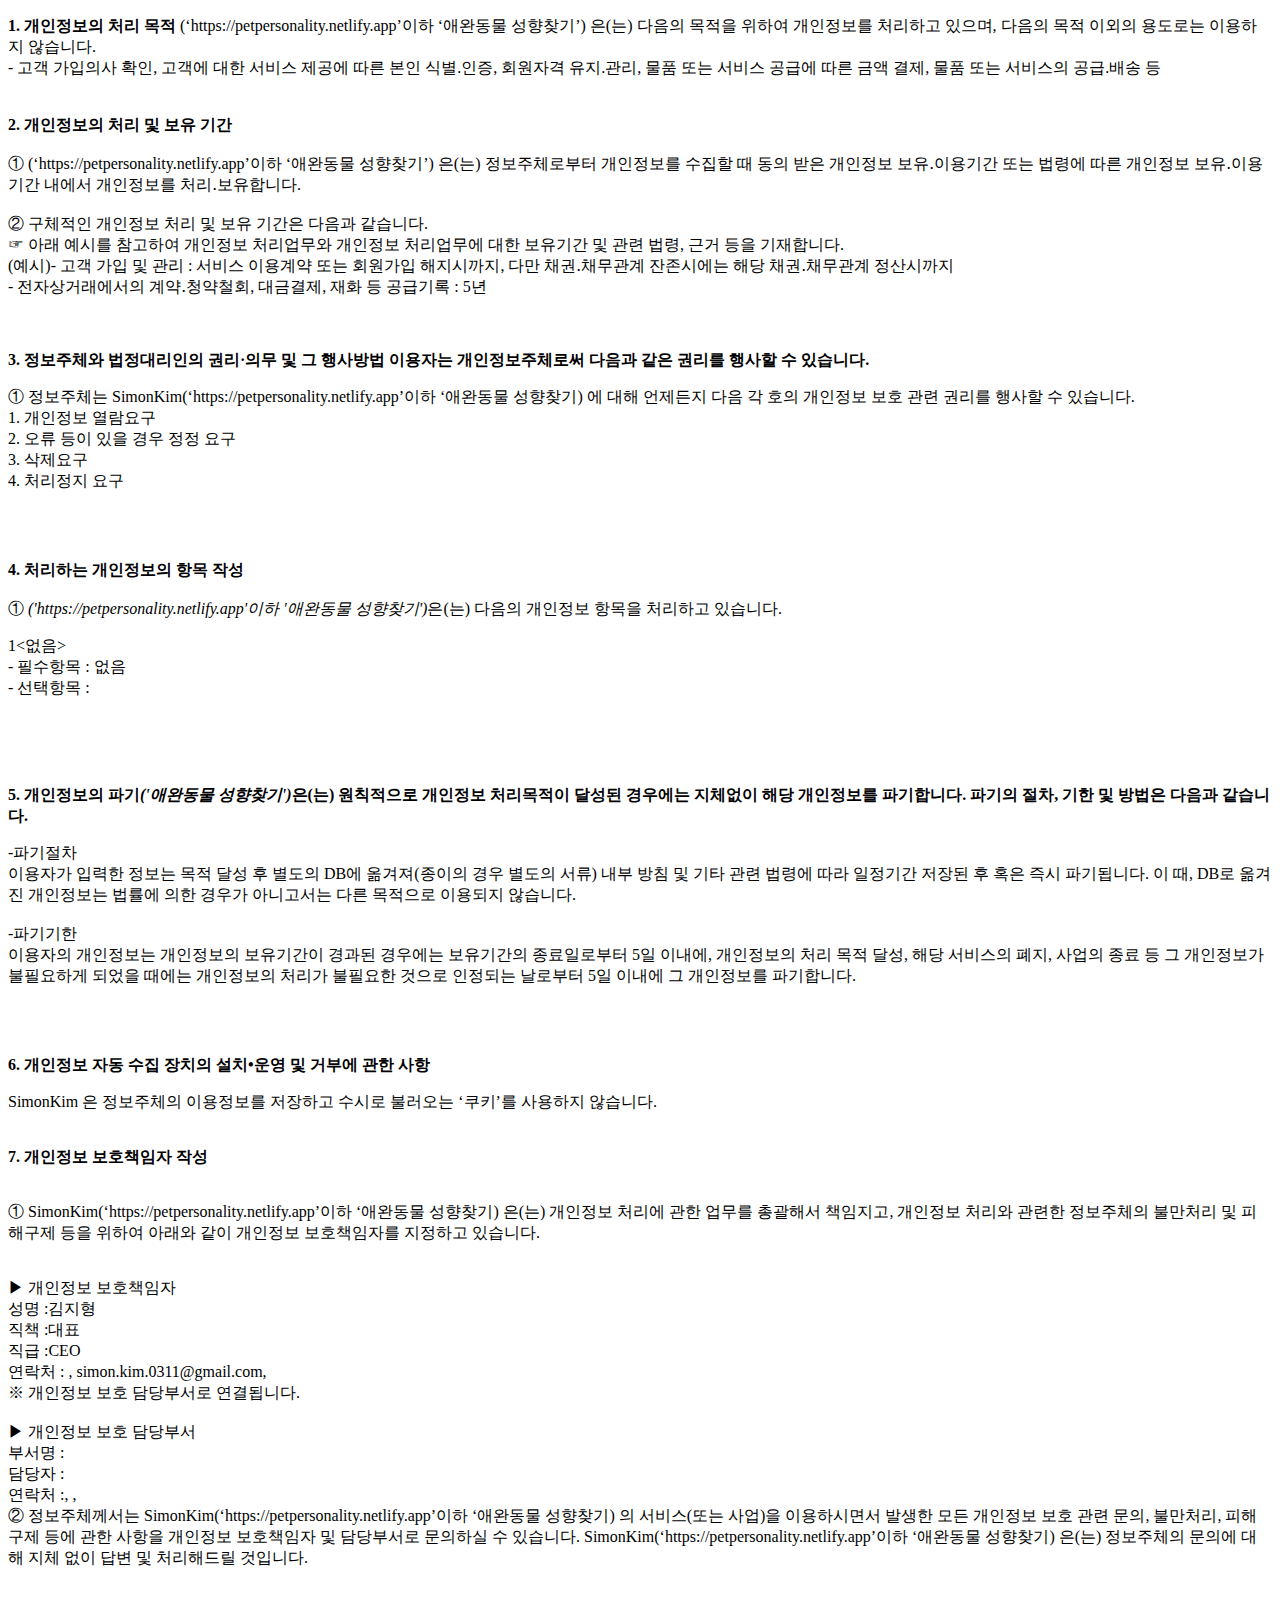
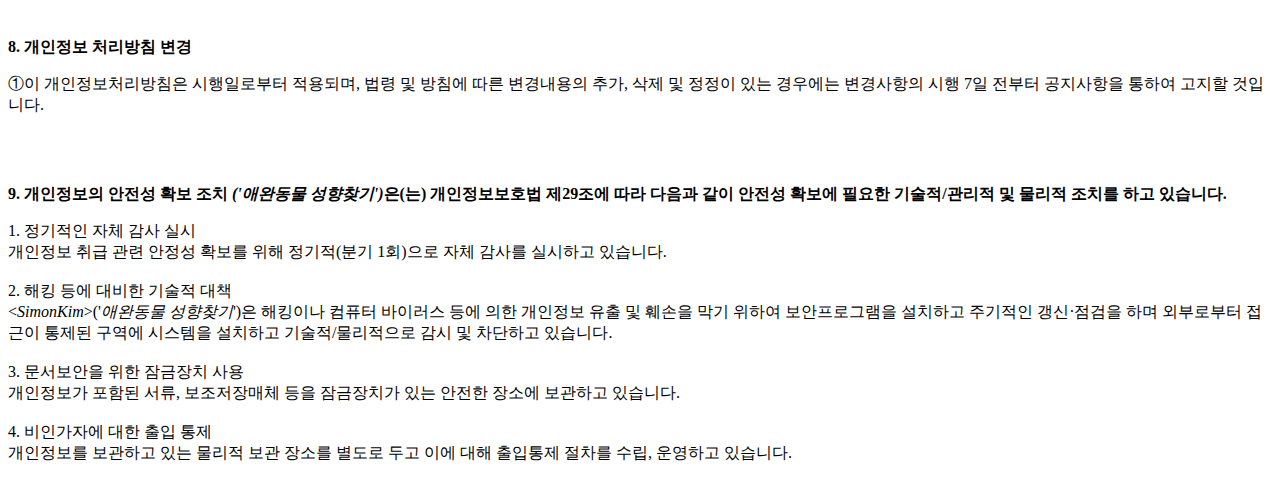
<file: privacy.html>
<!DOCTYPE html PUBLIC "-//W3C//DTD XHTML 1.0 Transitional//EN" "http://www.w3.org/TR/xhtml1/DTD/xhtml1-transitional.dtd">
<html xmlns="http://www.w3.org/1999/xhtml" xml:lang="ko" lang="ko">
<head>
<meta http-equiv="Content-Type" content="text/html; charset=UTF-8">


<title>개인정보처리방침</title>
</head>
<body>
	<p><strong>1. 개인정보의 처리 목적</strong> <SimonKim>(‘https://petpersonality.netlify.app’이하 ‘애완동물 성향찾기’) 은(는) 다음의 목적을 위하여 개인정보를 처리하고 있으며, 다음의 목적 이외의 용도로는 이용하지 않습니다.</br> - 고객 가입의사 확인, 고객에 대한 서비스 제공에 따른 본인 식별.인증, 회원자격 유지.관리, 물품 또는 서비스 공급에 따른 금액 결제, 물품 또는 서비스의 공급.배송 등</br></br></br><strong>2. 개인정보의 처리 및 보유 기간</strong></br></br>① <SimonKim>(‘https://petpersonality.netlify.app’이하 ‘애완동물 성향찾기’) 은(는) 정보주체로부터 개인정보를 수집할 때 동의 받은 개인정보 보유․이용기간 또는 법령에 따른 개인정보 보유․이용기간 내에서 개인정보를 처리․보유합니다.</br></br>② 구체적인 개인정보 처리 및 보유 기간은 다음과 같습니다.</br>☞ 아래 예시를 참고하여 개인정보 처리업무와  개인정보 처리업무에 대한 보유기간 및 관련 법령, 근거 등을 기재합니다.</br>(예시)- 고객 가입 및 관리 : 서비스 이용계약 또는 회원가입 해지시까지, 다만 채권․채무관계 잔존시에는 해당 채권․채무관계 정산시까지</br>- 전자상거래에서의 계약․청약철회, 대금결제, 재화 등 공급기록 : 5년 </br></br></br>

<p class="lh6 bs4"><strong>3. 정보주체와 법정대리인의 권리·의무 및 그 행사방법 이용자는 개인정보주체로써 다음과 같은 권리를 행사할 수 있습니다.</strong></p><p class="ls2">① 정보주체는 SimonKim(‘https://petpersonality.netlify.app’이하 ‘애완동물 성향찾기) 에 대해 언제든지 다음 각 호의 개인정보 보호 관련 권리를 행사할 수 있습니다.</br>1. 개인정보 열람요구</br> 2. 오류 등이 있을 경우 정정 요구</br> 3. 삭제요구</br> 4. 처리정지 요구</p></br></br><p class='lh6 bs4'><strong>4. 처리하는 개인정보의 항목 작성 </strong></br></br> ① <em class="emphasis"><SimonKim>('https://petpersonality.netlify.app'이하  '애완동물 성향찾기')</em>은(는) 다음의 개인정보 항목을 처리하고 있습니다.</p><p class='ls2'>1<없음></br>- 필수항목 : 없음</br>- 선택항목 : </p></br></br></br><p class='lh6 bs4'><strong>5. 개인정보의 파기<em class="emphasis"><SimonKim>('애완동물 성향찾기')</em>은(는) 원칙적으로 개인정보 처리목적이 달성된 경우에는 지체없이 해당 개인정보를 파기합니다. 파기의 절차, 기한 및 방법은 다음과 같습니다.</strong></p><p class='ls2'>-파기절차</br>이용자가 입력한 정보는 목적 달성 후 별도의 DB에 옮겨져(종이의 경우 별도의 서류) 내부 방침 및 기타 관련 법령에 따라 일정기간 저장된 후 혹은 즉시 파기됩니다. 이 때, DB로 옮겨진 개인정보는 법률에 의한 경우가 아니고서는 다른 목적으로 이용되지 않습니다.</br></br>-파기기한</br>이용자의 개인정보는 개인정보의 보유기간이 경과된 경우에는 보유기간의 종료일로부터 5일 이내에, 개인정보의 처리 목적 달성, 해당 서비스의 폐지, 사업의 종료 등 그 개인정보가 불필요하게 되었을 때에는 개인정보의 처리가 불필요한 것으로 인정되는 날로부터 5일 이내에 그 개인정보를 파기합니다.</p><p class='ls2'></p></br></br><p class="lh6 bs4"><strong>6. 개인정보 자동 수집 장치의 설치•운영 및 거부에 관한 사항</strong></p><p class="ls2">SimonKim 은 정보주체의 이용정보를 저장하고 수시로 불러오는 ‘쿠키’를 사용하지 않습니다.</br></br><p class='lh6 bs4'><strong>7. 개인정보 보호책임자 작성 </strong></p><br/> ①  SimonKim(‘https://petpersonality.netlify.app’이하 ‘애완동물 성향찾기) 은(는) 개인정보 처리에 관한 업무를 총괄해서 책임지고, 개인정보 처리와 관련한 정보주체의 불만처리 및 피해구제 등을 위하여 아래와 같이 개인정보 보호책임자를 지정하고 있습니다.<p class='ls2'><br/>▶ 개인정보 보호책임자 <br/>성명 :김지형<br/>직책 :대표<br/>직급 :CEO<br/>연락처 : , simon.kim.0311@gmail.com, <br/>※ 개인정보 보호 담당부서로 연결됩니다.<br/> <br/>▶ 개인정보 보호 담당부서<br/>부서명 :<br/>담당자 :<br/>연락처 :, , <br/>② 정보주체께서는 SimonKim(‘https://petpersonality.netlify.app’이하 ‘애완동물 성향찾기) 의 서비스(또는 사업)을 이용하시면서 발생한 모든 개인정보 보호 관련 문의, 불만처리, 피해구제 등에 관한 사항을 개인정보 보호책임자 및 담당부서로 문의하실 수 있습니다. SimonKim(‘https://petpersonality.netlify.app’이하 ‘애완동물 성향찾기) 은(는) 정보주체의 문의에 대해 지체 없이 답변 및 처리해드릴 것입니다.</p></br></br><p class='lh6 bs4'><strong>8. 개인정보 처리방침 변경 </strong></p><p>①이 개인정보처리방침은 시행일로부터 적용되며, 법령 및 방침에 따른 변경내용의 추가, 삭제 및 정정이 있는 경우에는 변경사항의 시행 7일 전부터 공지사항을 통하여 고지할 것입니다.</p></br></br><p class='lh6 bs4'><strong>9. 개인정보의 안전성 확보 조치 <em class="emphasis"><SimonKim>('애완동물 성향찾기')</em>은(는) 개인정보보호법 제29조에 따라 다음과 같이 안전성 확보에 필요한 기술적/관리적 및 물리적 조치를 하고 있습니다.</strong></p><p class='ls2'>1. 정기적인 자체 감사 실시</br> 개인정보 취급 관련 안정성 확보를 위해 정기적(분기 1회)으로 자체 감사를 실시하고 있습니다.</br></br>2. 해킹 등에 대비한 기술적 대책</br> <<em class="emphasis">SimonKim</em>>('<em class="emphasis">애완동물 성향찾기</em>')은 해킹이나 컴퓨터 바이러스 등에 의한 개인정보 유출 및 훼손을 막기 위하여 보안프로그램을 설치하고 주기적인 갱신·점검을 하며 외부로부터 접근이 통제된 구역에 시스템을 설치하고 기술적/물리적으로 감시 및 차단하고 있습니다.</br></br>3. 문서보안을 위한 잠금장치 사용</br> 개인정보가 포함된 서류, 보조저장매체 등을 잠금장치가 있는 안전한 장소에 보관하고 있습니다.</br></br>4. 비인가자에 대한 출입 통제</br> 개인정보를 보관하고 있는 물리적 보관 장소를 별도로 두고 이에 대해 출입통제 절차를 수립, 운영하고 있습니다.</br></br></p></p>
</body>
</html>
</file>
